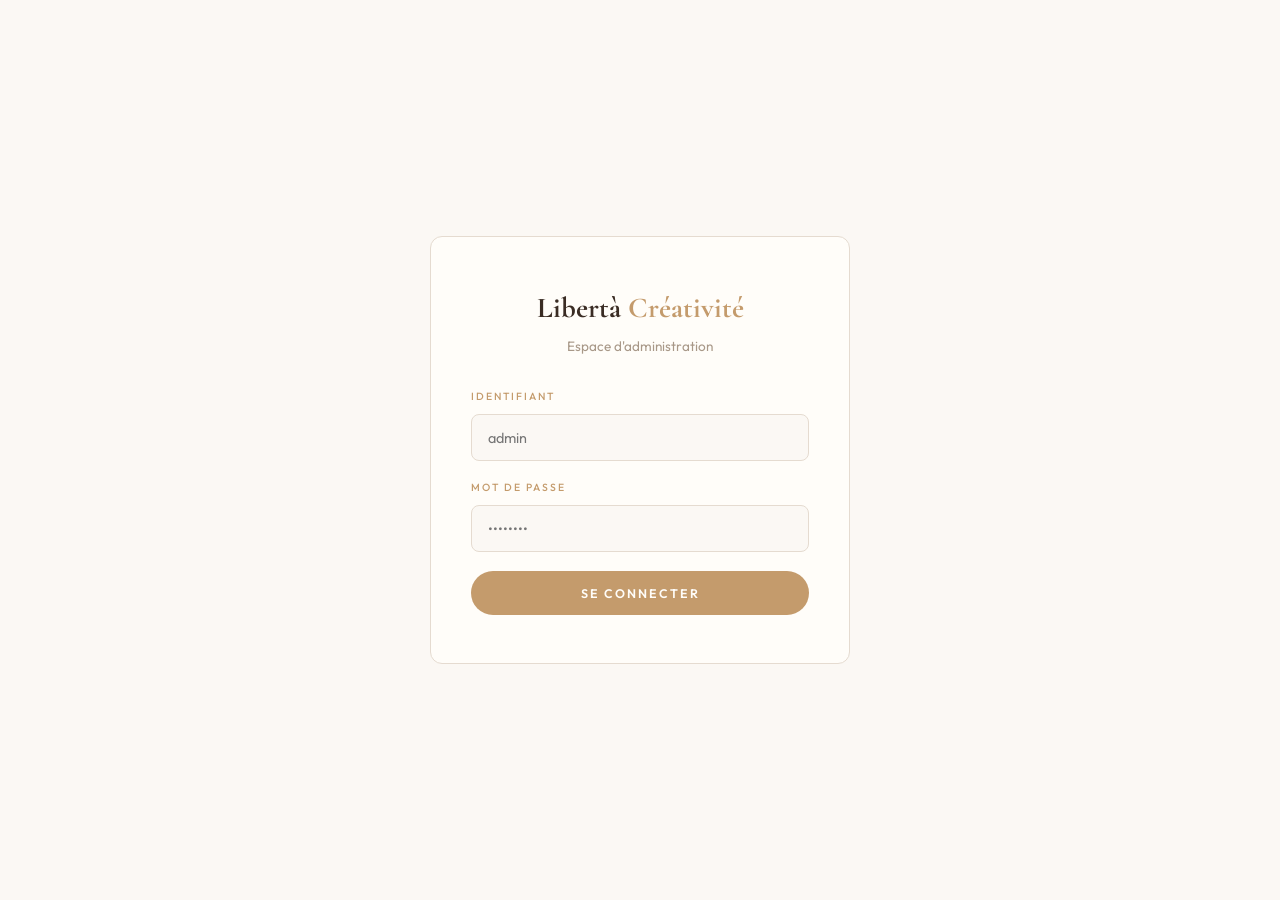
<file: libertecrea/admin.html>
<!DOCTYPE html>
<html lang="fr">
<head>
  <meta charset="UTF-8">
  <meta name="viewport" content="width=device-width, initial-scale=1.0">
  <title>Admin · Libertà Créativité</title>
  <link rel="preconnect" href="https://fonts.googleapis.com">
  <link rel="preconnect" href="https://fonts.gstatic.com" crossorigin>
  <link href="https://fonts.googleapis.com/css2?family=Cormorant+Garamond:ital,wght@0,400;0,500;0,600;1,400;1,500&family=Outfit:wght@300;400;500;600&display=swap" rel="stylesheet">
  <link rel="stylesheet" href="admin.css">
</head>
<body>

<!-- ═══════════ LOGIN OVERLAY ═══════════ -->
<div class="login-overlay" id="loginOverlay">
  <div class="login-card">
    <h1>Libertà <span>Créativité</span></h1>
    <p>Espace d'administration</p>
    <form onsubmit="handleLogin(event)">
      <div class="login-field">
        <label>Identifiant</label>
        <input type="text" id="loginUser" placeholder="admin" required>
      </div>
      <div class="login-field">
        <label>Mot de passe</label>
        <input type="password" id="loginPass" placeholder="••••••••" required>
      </div>
      <button type="submit" class="login-btn">Se connecter</button>
      <div class="login-error" id="loginError">Identifiant ou mot de passe incorrect.</div>
    </form>
  </div>
</div>

<!-- ═══════════ LAYOUT ═══════════ -->
<div class="admin-layout">

  <!-- SIDEBAR -->
  <div class="sidebar-overlay" id="sidebarOverlay" onclick="toggleSidebar()"></div>
  <aside class="sidebar" id="sidebar">
    <div class="sidebar-header">
      <div class="sidebar-logo">Libertà <span>Créativité</span></div>
      <div class="sidebar-sub">Administration</div>
    </div>
    <nav class="sidebar-nav">
      <div class="nav-section-label">Principal</div>
      <a class="nav-item active" data-page="dashboard" onclick="navigate('dashboard')">
        <span class="nav-icon">📊</span> Tableau de bord
      </a>
      <a class="nav-item" data-page="reservations" onclick="navigate('reservations')">
        <span class="nav-icon">📋</span> Réservations
      </a>
      <a class="nav-item" data-page="clients" onclick="navigate('clients')">
        <span class="nav-icon">👤</span> Clients
      </a>
      <a class="nav-item" data-page="invoices" onclick="navigate('invoices')">
        <span class="nav-icon">🧾</span> Factures
      </a>
      <div class="nav-section-label">Planification</div>
      <a class="nav-item" data-page="planning" onclick="navigate('planning')">
        <span class="nav-icon">📅</span> Planning
      </a>
      <div class="nav-section-label">Configuration</div>
      <a class="nav-item" data-page="system" onclick="navigate('system')">
        <span class="nav-icon">⚙️</span> Système
      </a>
    </nav>
    <div class="sidebar-footer">
      <a href="index.html" target="_blank">🌐 Voir le site</a>
      <button onclick="logout()">🚪 Déconnexion</button>
    </div>
  </aside>

  <!-- MAIN CONTENT -->
  <div class="main-content">
    <div class="topbar">
      <div style="display:flex;align-items:center;gap:.8rem">
        <button class="mobile-burger" onclick="toggleSidebar()">☰</button>
        <span class="topbar-title" id="topbarTitle">Tableau de bord</span>
      </div>
      <div class="topbar-right">
        <span class="topbar-user">Admin</span>
      </div>
    </div>

    <!-- ═══════════ PAGE: DASHBOARD ═══════════ -->
    <div class="page" id="page-dashboard">
      <div class="page-content">
        <div class="stats-grid">
          <div class="stat-card">
            <div class="stat-label">Réservations du jour</div>
            <div class="stat-value" id="statTodayRes">0</div>
          </div>
          <div class="stat-card">
            <div class="stat-label">Réservations du mois</div>
            <div class="stat-value" id="statMonthRes">0</div>
          </div>
          <div class="stat-card">
            <div class="stat-label">Chiffre d'affaires mensuel</div>
            <div class="stat-value" id="statRevenue">0,00 €</div>
          </div>
          <div class="stat-card">
            <div class="stat-label">Taux d'occupation</div>
            <div class="stat-value" id="statOccupation">0%</div>
          </div>
        </div>
        <div class="dash-grid">
          <div class="dash-section">
            <div class="dash-section-title">Réservations par mois</div>
            <canvas id="dashChart" style="width:100%;height:200px"></canvas>
          </div>
          <div class="dash-section">
            <div class="dash-section-title">Planning de la semaine</div>
            <div id="dashWeekPreview"></div>
          </div>
        </div>
        <div class="dash-section" style="margin-top:1.5rem">
          <div class="dash-section-title">Dernières réservations <a style="font-size:.72rem;color:var(--accent);cursor:pointer" onclick="navigate('reservations')">Tout voir →</a></div>
          <div id="dashLastReservations"></div>
        </div>
      </div>
    </div>

    <!-- ═══════════ PAGE: RÉSERVATIONS ═══════════ -->
    <div class="page" id="page-reservations" style="display:none">
      <div class="page-content">
        <div class="table-wrap">
          <div class="table-header">
            <div style="display:flex;align-items:center;gap:1rem;flex-wrap:wrap">
              <span class="table-title">Réservations</span>
              <div class="filter-tabs">
                <button class="filter-tab active" onclick="resFilter='all';this.parentElement.querySelectorAll('.filter-tab').forEach(t=>t.classList.remove('active'));this.classList.add('active');renderReservations()">Toutes</button>
                <button class="filter-tab" onclick="resFilter='confirmed';this.parentElement.querySelectorAll('.filter-tab').forEach(t=>t.classList.remove('active'));this.classList.add('active');renderReservations()">Confirmées</button>
                <button class="filter-tab" onclick="resFilter='pending';this.parentElement.querySelectorAll('.filter-tab').forEach(t=>t.classList.remove('active'));this.classList.add('active');renderReservations()">En attente</button>
                <button class="filter-tab" onclick="resFilter='cancelled';this.parentElement.querySelectorAll('.filter-tab').forEach(t=>t.classList.remove('active'));this.classList.add('active');renderReservations()">Annulées</button>
              </div>
            </div>
            <div class="table-actions">
              <input type="search" class="search-input" placeholder="Rechercher..." oninput="resSearch=this.value;renderReservations()">
              <button class="btn btn-primary" onclick="openNewReservation()">+ Nouvelle</button>
              <button class="btn btn-outline" onclick="exportReservationsCSV()">↓ CSV</button>
            </div>
          </div>
          <div style="overflow-x:auto">
            <table>
              <thead><tr><th>ID</th><th>Client</th><th>Service</th><th>Date</th><th>Créneau</th><th>Prix</th><th>Statut</th><th>Actions</th></tr></thead>
              <tbody id="reservationsBody"></tbody>
            </table>
          </div>
        </div>
      </div>
    </div>

    <!-- ═══════════ PAGE: CLIENTS ═══════════ -->
    <div class="page" id="page-clients" style="display:none">
      <div class="page-content">
        <div class="table-wrap">
          <div class="table-header">
            <span class="table-title">Clients</span>
            <input type="search" class="search-input" placeholder="Rechercher un client..." oninput="clientSearch=this.value;renderClients()">
          </div>
          <div style="overflow-x:auto">
            <table>
              <thead><tr><th>Nom</th><th>Prénom</th><th>Email</th><th>Téléphone</th><th>Réservations</th><th>Dernière</th></tr></thead>
              <tbody id="clientsBody"></tbody>
            </table>
          </div>
        </div>
      </div>
    </div>

    <!-- ═══════════ PAGE: FACTURES ═══════════ -->
    <div class="page" id="page-invoices" style="display:none">
      <div class="page-content">
        <div style="display:flex;justify-content:space-between;align-items:center;margin-bottom:1.5rem;flex-wrap:wrap;gap:1rem">
          <div>
            <div style="font-size:.6rem;letter-spacing:2px;text-transform:uppercase;color:var(--accent)">Total du mois</div>
            <div style="font-family:var(--font-heading);font-size:1.8rem" id="invoiceMonthTotal">0,00 €</div>
          </div>
          <div style="display:flex;gap:.6rem">
            <button class="btn btn-primary" onclick="openNewInvoice()">+ Créer une facture</button>
            <button class="btn btn-outline" onclick="exportInvoicesCSV()">↓ Export</button>
          </div>
        </div>
        <div class="table-wrap">
          <div style="overflow-x:auto">
            <table>
              <thead><tr><th>N° Facture</th><th>Client</th><th>Montant</th><th>Date</th><th>Statut</th><th>Actions</th></tr></thead>
              <tbody id="invoicesBody"></tbody>
            </table>
          </div>
        </div>
      </div>
    </div>

    <!-- ═══════════ PAGE: PLANNING ═══════════ -->
    <div class="page" id="page-planning" style="display:none">
      <div class="page-content">
        <div class="calendar-controls">
          <div class="cal-view-tabs">
            <button class="filter-tab cal-view-tab active" data-view="month" onclick="setCalView('month')">Mois</button>
            <button class="filter-tab cal-view-tab" data-view="week" onclick="setCalView('week')">Semaine</button>
          </div>
          <div class="cal-nav-group">
            <button class="cal-nav-btn" onclick="calPrev()">‹</button>
            <div class="cal-period" id="calPeriod"></div>
            <button class="cal-nav-btn" onclick="calNext()">›</button>
          </div>
        </div>
        <div id="calGrid" class="cal-month-grid"></div>
        <div class="cal-legend">
          <div class="cal-legend-item"><div class="cal-legend-dot" style="background:var(--green)"></div>Location Studio</div>
          <div class="cal-legend-item"><div class="cal-legend-dot" style="background:var(--accent)"></div>Événementiel</div>
          <div class="cal-legend-item"><div class="cal-legend-dot" style="background:var(--purple)"></div>Photographie</div>
          <div class="cal-legend-item"><div class="cal-legend-dot" style="background:var(--blue)"></div>Podcast / Vidéo</div>
        </div>
      </div>
    </div>

    <!-- ═══════════ PAGE: SYSTÈME ═══════════ -->
    <div class="page" id="page-system" style="display:none">
      <div class="page-content">
        <div class="settings-grid">

          <div class="settings-card">
            <h3>Informations du studio</h3>
            <div class="settings-item"><span class="settings-item-label">Nom</span><input class="settings-item-value" id="sysStudioName"></div>
            <div class="settings-item"><span class="settings-item-label">Adresse</span><input class="settings-item-value" id="sysAddress" style="width:220px"></div>
            <div class="settings-item"><span class="settings-item-label">Email</span><input class="settings-item-value" id="sysEmail"></div>
            <div class="settings-item"><span class="settings-item-label">Téléphone</span><input class="settings-item-value" id="sysPhone"></div>
            <div class="settings-item"><span class="settings-item-label">Instagram</span><input class="settings-item-value" id="sysInstagram" placeholder="@handle"></div>
          </div>

          <div class="settings-card">
            <h3>Capacité & Surface</h3>
            <div class="settings-item"><span class="settings-item-label">Capacité max.</span><input type="number" class="settings-item-value" id="sysCapacity" style="width:80px"> personnes</div>
            <div class="settings-item"><span class="settings-item-label">Superficie</span><input type="number" class="settings-item-value" id="sysSurface" style="width:80px"> m²</div>
          </div>

          <div class="settings-card">
            <h3>Horaires d'ouverture</h3>
            <div class="settings-item"><span class="settings-item-label">Ouverture</span><input type="time" class="settings-item-value" id="sysOpenTime"></div>
            <div class="settings-item"><span class="settings-item-label">Fermeture</span><input type="time" class="settings-item-value" id="sysCloseTime"></div>
            <div style="margin-top:1rem">
              <div style="font-size:.6rem;letter-spacing:2px;text-transform:uppercase;color:var(--accent);margin-bottom:.6rem">Jours d'ouverture</div>
              <div style="display:flex;flex-wrap:wrap;gap:.6rem">
                <label style="display:flex;align-items:center;gap:.3rem;font-size:.8rem;cursor:pointer"><input type="checkbox" id="day-lun"> Lun</label>
                <label style="display:flex;align-items:center;gap:.3rem;font-size:.8rem;cursor:pointer"><input type="checkbox" id="day-mar"> Mar</label>
                <label style="display:flex;align-items:center;gap:.3rem;font-size:.8rem;cursor:pointer"><input type="checkbox" id="day-mer"> Mer</label>
                <label style="display:flex;align-items:center;gap:.3rem;font-size:.8rem;cursor:pointer"><input type="checkbox" id="day-jeu"> Jeu</label>
                <label style="display:flex;align-items:center;gap:.3rem;font-size:.8rem;cursor:pointer"><input type="checkbox" id="day-ven"> Ven</label>
                <label style="display:flex;align-items:center;gap:.3rem;font-size:.8rem;cursor:pointer"><input type="checkbox" id="day-sam"> Sam</label>
                <label style="display:flex;align-items:center;gap:.3rem;font-size:.8rem;cursor:pointer"><input type="checkbox" id="day-dim"> Dim</label>
              </div>
            </div>
          </div>

          <div class="settings-card">
            <h3>Administration</h3>
            <div class="settings-item"><span class="settings-item-label">Identifiant</span><input class="settings-item-value" id="sysAdminUser"></div>
            <div class="settings-item"><span class="settings-item-label">Nouveau mot de passe</span><input type="password" class="settings-item-value" id="sysNewPass" placeholder="••••"></div>
            <div class="settings-actions">
              <button class="btn btn-outline btn-sm" onclick="changePassword()">Modifier le mot de passe</button>
            </div>
            <div style="margin-top:1.5rem;border-top:1px solid var(--border);padding-top:1rem">
              <div style="font-size:.6rem;letter-spacing:2px;text-transform:uppercase;color:var(--accent);margin-bottom:.8rem">Données</div>
              <div style="display:flex;gap:.6rem;flex-wrap:wrap">
                <button class="btn btn-outline btn-sm" onclick="exportData()">↓ Exporter JSON</button>
                <button class="btn btn-outline btn-sm" onclick="importData()">↑ Importer JSON</button>
              </div>
            </div>
          </div>

        </div>
        <div style="margin-top:1.5rem;text-align:right">
          <button class="btn btn-primary" onclick="saveSystem()">Sauvegarder les paramètres</button>
        </div>
      </div>
    </div>

  </div><!-- .main-content -->
</div><!-- .admin-layout -->

<!-- ═══════════ MODALS ═══════════ -->

<!-- Modal: New Reservation -->
<div class="modal-overlay" id="modalReservation">
  <div class="modal">
    <div class="modal-header">
      <span class="modal-title">Nouvelle réservation</span>
      <button class="modal-close" onclick="closeModal('modalReservation')">✕</button>
    </div>
    <form onsubmit="saveNewReservation(event)">
      <div class="form-row">
        <div class="form-group"><label>Prénom</label><input class="form-control" name="firstName" required></div>
        <div class="form-group"><label>Nom</label><input class="form-control" name="lastName" required></div>
      </div>
      <div class="form-row">
        <div class="form-group"><label>Email</label><input class="form-control" name="email" type="email" required></div>
        <div class="form-group"><label>Téléphone</label><input class="form-control" name="phone"></div>
      </div>
      <div class="form-group">
        <label>Service</label>
        <select class="form-control" name="service" required>
          <option value="">Sélectionner un service</option>
          <option>Location Studio — 70€</option>
          <option>Location Podcast — dès 80€</option>
          <option>Vestiaire — 50€</option>
          <option>Événementiel Privé — 150€/h</option>
          <option>Événementiel Corporate — 150€/h</option>
          <option>Photo 30 min — 125€</option>
          <option>Photo 1h — 185€</option>
          <option>Pack 1 Caméra (Brut) — 160€</option>
          <option>Pack 1 Caméra + Montage — 300€</option>
          <option>Pack 2 Caméras (Brut) — 250€</option>
          <option>Pack 2 Caméras + Montage — 380€</option>
          <option>Direction Artistique — dès 300€</option>
        </select>
      </div>
      <div class="form-row">
        <div class="form-group"><label>Date</label><input class="form-control" name="date" type="date" required></div>
        <div class="form-group">
          <label>Créneau</label>
          <select class="form-control" name="slot" required>
            <option value="">Choisir</option>
            <option>10:00–12:00</option>
            <option>12:00–14:00</option>
            <option>14:00–16:00</option>
            <option>16:00–18:00</option>
            <option>18:00–20:00</option>
          </select>
        </div>
      </div>
      <div class="form-group"><label>Message (optionnel)</label><textarea class="form-control" name="message" rows="3"></textarea></div>
      <button type="submit" class="btn btn-primary" style="width:100%">Créer la réservation</button>
    </form>
  </div>
</div>

<!-- Modal: Client Detail -->
<div class="modal-overlay" id="modalClient">
  <div class="modal">
    <div class="modal-header">
      <span class="modal-title">Fiche client</span>
      <button class="modal-close" onclick="closeModal('modalClient')">✕</button>
    </div>
    <div id="modalClientContent"></div>
  </div>
</div>

<!-- Modal: New Invoice -->
<div class="modal-overlay" id="modalInvoice">
  <div class="modal">
    <div class="modal-header">
      <span class="modal-title">Créer une facture</span>
      <button class="modal-close" onclick="closeModal('modalInvoice')">✕</button>
    </div>
    <form onsubmit="saveNewInvoice(event)">
      <div class="form-group">
        <label>Réservation associée</label>
        <select class="form-control" id="invoiceResSelect" required></select>
      </div>
      <button type="submit" class="btn btn-primary" style="width:100%">Générer la facture</button>
    </form>
  </div>
</div>

<!-- Modal: View Invoice -->
<div class="modal-overlay" id="modalInvoiceView">
  <div class="modal" style="max-width:750px">
    <div class="modal-header">
      <span class="modal-title">Aperçu facture</span>
      <button class="modal-close" onclick="closeModal('modalInvoiceView')">✕</button>
    </div>
    <div id="invoiceViewContent"></div>
  </div>
</div>

<!-- Modal: Day Detail -->
<div class="modal-overlay" id="modalDay">
  <div class="modal">
    <div class="modal-header">
      <span class="modal-title">Détails du jour</span>
      <button class="modal-close" onclick="closeModal('modalDay')">✕</button>
    </div>
    <div id="modalDayContent"></div>
  </div>
</div>

<!-- Toast -->
<div class="toast" id="toast"></div>

<script src="admin.js"></script>
</body>
</html>
</file>
<file: libertecrea/admin.css>
/* ═══════════════════════════════════════════════════
   LIBERTÀ CRÉATIVITÉ — ADMIN DASHBOARD
   ═══════════════════════════════════════════════════ */
*,*::before,*::after{margin:0;padding:0;box-sizing:border-box}
:root{
  --sidebar-bg:#2C1F1A;--sidebar-hover:#3A2C24;--sidebar-active:#4A3C34;
  --bg:#FBF8F4;--bg-alt:#F5EFE6;--surface:#FFFDF9;
  --text:#3A2C24;--text-secondary:#7D6E63;--text-muted:#A89888;
  --accent:#C49B6C;--accent-hover:#B08850;--accent-light:#E0CFBA;
  --border:#E5DBD0;--shadow:rgba(58,44,36,0.06);
  --green:#6A8F5F;--red:#B56B61;--blue:#5B7FA5;--purple:#8B6FA5;
  --font-heading:'Cormorant Garamond',serif;--font-body:'Outfit',sans-serif;
  --sidebar-w:260px;
}
html{scroll-behavior:smooth}
body{font-family:var(--font-body);color:var(--text);background:var(--bg);line-height:1.6;font-weight:400;-webkit-font-smoothing:antialiased}

/* ── LOGIN ── */
.login-overlay{position:fixed;inset:0;z-index:9999;background:var(--bg);display:flex;align-items:center;justify-content:center;transition:opacity .5s}
.login-overlay.hidden{opacity:0;pointer-events:none}
.login-card{background:var(--surface);border:1px solid var(--border);border-radius:12px;padding:3rem 2.5rem;width:min(420px,92vw);text-align:center}
.login-card h1{font-family:var(--font-heading);font-size:1.8rem;margin-bottom:.3rem;color:var(--text)}
.login-card h1 span{color:var(--accent)}
.login-card p{color:var(--text-muted);font-size:.85rem;margin-bottom:2rem}
.login-field{display:flex;flex-direction:column;gap:.5rem;margin-bottom:1.2rem;text-align:left}
.login-field label{font-size:.65rem;letter-spacing:2px;text-transform:uppercase;color:var(--accent);font-weight:500}
.login-field input{padding:.85rem 1rem;border:1px solid var(--border);border-radius:8px;font-family:var(--font-body);font-size:.9rem;color:var(--text);background:var(--bg);transition:border-color .3s}
.login-field input:focus{outline:none;border-color:var(--accent)}
.login-btn{width:100%;padding:.9rem;border:none;background:var(--accent);color:#FFFDF9;border-radius:50px;font-family:var(--font-body);font-size:.78rem;font-weight:600;letter-spacing:2px;text-transform:uppercase;cursor:pointer;transition:background .3s,transform .2s}
.login-btn:hover{background:var(--accent-hover);transform:translateY(-1px)}
.login-error{color:var(--red);font-size:.8rem;margin-top:.8rem;display:none}

/* ── LAYOUT ── */
.admin-layout{display:flex;min-height:100vh}

/* ── SIDEBAR ── */
.sidebar{position:fixed;top:0;left:0;width:var(--sidebar-w);height:100vh;background:var(--sidebar-bg);display:flex;flex-direction:column;z-index:100;transition:transform .4s cubic-bezier(.16,1,.3,1)}
.sidebar-header{padding:1.8rem 1.5rem 1.5rem;border-bottom:1px solid rgba(255,255,255,.06)}
.sidebar-logo{font-family:var(--font-heading);font-size:1.3rem;color:#F5F0E8;font-weight:500}
.sidebar-logo span{color:var(--accent)}
.sidebar-sub{font-size:.55rem;letter-spacing:3px;text-transform:uppercase;color:rgba(255,255,255,.3);margin-top:2px}
.sidebar-nav{flex:1;padding:1.5rem 0;overflow-y:auto}
.nav-section-label{font-size:.55rem;letter-spacing:2px;text-transform:uppercase;color:rgba(255,255,255,.25);padding:.5rem 1.5rem;margin-top:1rem}
.nav-item{display:flex;align-items:center;gap:.8rem;padding:.7rem 1.5rem;color:rgba(255,255,255,.55);font-size:.82rem;cursor:pointer;transition:all .25s;border-left:3px solid transparent;text-decoration:none}
.nav-item:hover{background:var(--sidebar-hover);color:rgba(255,255,255,.85)}
.nav-item.active{background:var(--sidebar-active);color:#F5F0E8;border-left-color:var(--accent)}
.nav-item .nav-icon{font-size:1.05rem;width:22px;text-align:center;flex-shrink:0}
.sidebar-footer{padding:1rem 1.5rem;border-top:1px solid rgba(255,255,255,.06);display:flex;flex-direction:column;gap:.5rem}
.sidebar-footer a,.sidebar-footer button{display:flex;align-items:center;gap:.6rem;padding:.55rem .8rem;border-radius:6px;font-family:var(--font-body);font-size:.75rem;color:rgba(255,255,255,.45);background:none;border:1px solid rgba(255,255,255,.08);cursor:pointer;transition:all .25s;text-decoration:none}
.sidebar-footer a:hover,.sidebar-footer button:hover{border-color:var(--accent);color:var(--accent)}

/* ── MAIN ── */
.main-content{flex:1;margin-left:var(--sidebar-w);background:var(--bg);min-height:100vh}
.topbar{display:flex;justify-content:space-between;align-items:center;padding:1.2rem 2rem;border-bottom:1px solid var(--border);background:var(--surface);position:sticky;top:0;z-index:50}
.topbar-title{font-family:var(--font-heading);font-size:1.5rem;color:var(--text)}
.topbar-right{display:flex;align-items:center;gap:1rem}
.topbar-user{font-size:.8rem;color:var(--text-secondary)}
.mobile-burger{display:none;background:none;border:none;font-size:1.4rem;cursor:pointer;color:var(--text);padding:.5rem}
.page-content{padding:2rem}

/* ── STAT CARDS ── */
.stats-grid{display:grid;grid-template-columns:repeat(auto-fit,minmax(220px,1fr));gap:1.2rem;margin-bottom:2rem}
.stat-card{background:var(--surface);border:1px solid var(--border);border-radius:10px;padding:1.5rem;transition:border-color .3s,box-shadow .3s}
.stat-card:hover{border-color:var(--accent-light);box-shadow:0 8px 24px var(--shadow)}
.stat-label{font-size:.62rem;letter-spacing:2px;text-transform:uppercase;color:var(--accent);font-weight:500;margin-bottom:.5rem}
.stat-value{font-family:var(--font-heading);font-size:2.2rem;color:var(--text);line-height:1}
.stat-change{font-size:.72rem;color:var(--green);margin-top:.4rem}
.stat-change.down{color:var(--red)}

/* ── TABLE ── */
.table-wrap{background:var(--surface);border:1px solid var(--border);border-radius:10px;overflow:hidden}
.table-header{display:flex;justify-content:space-between;align-items:center;padding:1rem 1.5rem;border-bottom:1px solid var(--border);flex-wrap:wrap;gap:.8rem}
.table-title{font-family:var(--font-heading);font-size:1.15rem}
.table-actions{display:flex;gap:.6rem;flex-wrap:wrap}
.search-input{padding:.5rem 1rem;border:1px solid var(--border);border-radius:50px;font-family:var(--font-body);font-size:.8rem;color:var(--text);background:var(--bg);min-width:200px;transition:border-color .3s}
.search-input:focus{outline:none;border-color:var(--accent)}
.filter-tabs{display:flex;gap:.3rem;flex-wrap:wrap}
.filter-tab{padding:.4rem 1rem;border:1px solid var(--border);border-radius:50px;background:none;font-family:var(--font-body);font-size:.7rem;letter-spacing:1px;text-transform:uppercase;color:var(--text-muted);cursor:pointer;transition:all .25s;min-height:36px}
.filter-tab.active{background:var(--accent);color:#FFFDF9;border-color:var(--accent)}
.filter-tab:hover:not(.active){border-color:var(--accent);color:var(--accent)}

table{width:100%;border-collapse:collapse}
thead th{text-align:left;font-size:.62rem;letter-spacing:2px;text-transform:uppercase;color:var(--text-muted);font-weight:500;padding:.8rem 1rem;border-bottom:1px solid var(--border);white-space:nowrap}
tbody td{padding:.85rem 1rem;border-bottom:1px solid var(--border);font-size:.85rem;color:var(--text-secondary);vertical-align:middle}
tbody tr{transition:background .2s}
tbody tr:hover{background:var(--bg)}
tbody tr:last-child td{border-bottom:none}

/* ── BADGES ── */
.badge{display:inline-flex;align-items:center;padding:.2rem .65rem;border-radius:50px;font-size:.62rem;font-weight:500;letter-spacing:1px;text-transform:uppercase}
.badge-pending{background:rgba(196,155,108,.12);color:var(--accent)}
.badge-confirmed{background:rgba(106,143,95,.12);color:var(--green)}
.badge-cancelled{background:rgba(181,107,97,.12);color:var(--red)}
.badge-paid{background:rgba(106,143,95,.12);color:var(--green)}

/* ── BUTTONS ── */
.btn{display:inline-flex;align-items:center;justify-content:center;gap:.4rem;padding:.5rem 1.2rem;border-radius:50px;font-family:var(--font-body);font-size:.7rem;font-weight:500;letter-spacing:1.5px;text-transform:uppercase;border:1px solid transparent;cursor:pointer;transition:all .3s;text-decoration:none;white-space:nowrap;min-height:36px}
.btn-primary{background:var(--accent);color:#FFFDF9;border-color:var(--accent)}
.btn-primary:hover{background:var(--accent-hover);transform:translateY(-1px)}
.btn-outline{background:none;color:var(--accent);border-color:var(--accent)}
.btn-outline:hover{background:var(--accent);color:#FFFDF9}
.btn-sm{padding:.35rem .8rem;font-size:.62rem;min-height:30px}
.btn-danger{background:none;color:var(--red);border-color:var(--red)}
.btn-danger:hover{background:var(--red);color:#fff}
.btn-success{background:none;color:var(--green);border-color:var(--green)}
.btn-success:hover{background:var(--green);color:#fff}
.btn-icon{width:32px;height:32px;padding:0;border-radius:8px;font-size:.85rem}

/* ── EMPTY STATE ── */
.empty-state{padding:3rem 1.5rem;text-align:center}
.empty-icon{font-size:2.5rem;margin-bottom:1rem;opacity:.4}
.empty-title{font-family:var(--font-heading);font-size:1.2rem;color:var(--text);margin-bottom:.4rem}
.empty-desc{font-size:.85rem;color:var(--text-muted)}

/* ── PLANNING CALENDAR ── */
.calendar-controls{display:flex;gap:1rem;align-items:center;margin-bottom:1.5rem;flex-wrap:wrap}
.cal-view-tabs{display:flex;gap:.3rem}
.cal-nav-group{display:flex;align-items:center;gap:.5rem}
.cal-nav-btn{background:none;border:1px solid var(--border);color:var(--text);width:36px;height:36px;border-radius:50%;cursor:pointer;font-size:1rem;display:flex;align-items:center;justify-content:center;transition:all .25s}
.cal-nav-btn:hover{border-color:var(--accent);color:var(--accent)}
.cal-period{font-family:var(--font-heading);font-size:1.15rem;min-width:180px;text-align:center}
.cal-month-grid{display:grid;grid-template-columns:repeat(7,1fr);gap:1px;background:var(--border);border:1px solid var(--border);border-radius:10px;overflow:hidden}
.cal-day-header{background:var(--bg-alt);padding:.6rem;text-align:center;font-size:.6rem;letter-spacing:2px;text-transform:uppercase;color:var(--text-muted);font-weight:500}
.cal-cell{background:var(--surface);min-height:90px;padding:.4rem .5rem;position:relative;cursor:pointer;transition:background .2s}
.cal-cell:hover{background:var(--bg)}
.cal-cell.other-month{background:var(--bg);opacity:.4}
.cal-cell.today{background:rgba(196,155,108,.06)}
.cal-cell .day-num{font-size:.75rem;color:var(--text-secondary);margin-bottom:.3rem}
.cal-cell.today .day-num{color:var(--accent);font-weight:600}
.cal-event{font-size:.58rem;padding:.2rem .4rem;border-radius:4px;margin-bottom:2px;white-space:nowrap;overflow:hidden;text-overflow:ellipsis;cursor:pointer;color:#fff;font-weight:500}
.cal-event.cat-studio{background:var(--green)}
.cal-event.cat-event{background:var(--accent)}
.cal-event.cat-photo{background:var(--purple)}
.cal-event.cat-podcast{background:var(--blue)}
.cal-legend{display:flex;gap:1.5rem;margin-top:1rem;flex-wrap:wrap}
.cal-legend-item{display:flex;align-items:center;gap:.4rem;font-size:.72rem;color:var(--text-secondary)}
.cal-legend-dot{width:10px;height:10px;border-radius:3px}

/* ── WEEK VIEW ── */
.cal-week-grid{display:grid;grid-template-columns:60px repeat(7,1fr);gap:1px;background:var(--border);border:1px solid var(--border);border-radius:10px;overflow:hidden}
.cal-week-header{background:var(--bg-alt);padding:.5rem;text-align:center;font-size:.6rem;letter-spacing:1px;text-transform:uppercase;color:var(--text-muted)}
.cal-week-time{background:var(--surface);padding:.3rem;text-align:right;font-size:.6rem;color:var(--text-muted);border-bottom:1px solid var(--border)}
.cal-week-cell{background:var(--surface);min-height:40px;position:relative;border-bottom:1px solid var(--border);cursor:pointer;transition:background .2s}
.cal-week-cell:hover{background:var(--bg)}

/* ── MODAL ── */
.modal-overlay{position:fixed;inset:0;z-index:500;background:rgba(58,44,36,.4);backdrop-filter:blur(6px);display:flex;align-items:center;justify-content:center;opacity:0;visibility:hidden;transition:opacity .3s,visibility .3s}
.modal-overlay.open{opacity:1;visibility:visible}
.modal{background:var(--surface);border:1px solid var(--border);border-radius:12px;width:min(560px,94vw);max-height:90vh;overflow-y:auto;padding:2rem}
.modal-header{display:flex;justify-content:space-between;align-items:center;margin-bottom:1.5rem}
.modal-title{font-family:var(--font-heading);font-size:1.3rem}
.modal-close{background:none;border:1px solid var(--border);width:36px;height:36px;border-radius:50%;font-size:1.1rem;cursor:pointer;color:var(--text-muted);transition:all .25s;display:flex;align-items:center;justify-content:center}
.modal-close:hover{border-color:var(--accent);color:var(--accent)}
.form-group{margin-bottom:1.2rem}
.form-group label{display:block;font-size:.6rem;letter-spacing:2px;text-transform:uppercase;color:var(--accent);font-weight:500;margin-bottom:.4rem}
.form-control{width:100%;padding:.75rem 1rem;border:1px solid var(--border);border-radius:8px;font-family:var(--font-body);font-size:.85rem;color:var(--text);background:var(--bg);transition:border-color .3s}
.form-control:focus{outline:none;border-color:var(--accent)}
.form-row{display:grid;grid-template-columns:1fr 1fr;gap:1rem}

/* ── SETTINGS ── */
.settings-grid{display:grid;grid-template-columns:1fr 1fr;gap:1.5rem}
.settings-card{background:var(--surface);border:1px solid var(--border);border-radius:10px;padding:1.5rem}
.settings-card h3{font-family:var(--font-heading);font-size:1.1rem;margin-bottom:1rem;color:var(--text)}
.settings-item{display:flex;justify-content:space-between;align-items:center;padding:.6rem 0;border-bottom:1px solid var(--border)}
.settings-item:last-child{border-bottom:none}
.settings-item-label{font-size:.8rem;color:var(--text-secondary)}
.settings-item-value{font-size:.85rem;color:var(--text);font-weight:500}
.settings-item input,.settings-item select{padding:.4rem .7rem;border:1px solid var(--border);border-radius:6px;font-family:var(--font-body);font-size:.8rem;color:var(--text);background:var(--bg);transition:border-color .25s}
.settings-item input:focus,.settings-item select:focus{outline:none;border-color:var(--accent)}
.settings-actions{margin-top:1rem;display:flex;gap:.6rem}

/* ── DASHBOARD SECTIONS ── */
.dash-grid{display:grid;grid-template-columns:2fr 1fr;gap:1.5rem;margin-top:1.5rem}
.dash-section{background:var(--surface);border:1px solid var(--border);border-radius:10px;padding:1.2rem 1.5rem}
.dash-section-title{font-family:var(--font-heading);font-size:1rem;margin-bottom:1rem;display:flex;justify-content:space-between;align-items:center}
.chart-placeholder{height:200px;background:var(--bg);border-radius:8px;display:flex;align-items:center;justify-content:center;color:var(--text-muted);font-size:.85rem}

/* ── RESPONSIVE ── */
@media(max-width:1024px){
  .settings-grid{grid-template-columns:1fr}
  .dash-grid{grid-template-columns:1fr}
}
@media(max-width:768px){
  .sidebar{transform:translateX(-100%)}
  .sidebar.open{transform:translateX(0)}
  .main-content{margin-left:0}
  .mobile-burger{display:block}
  .stats-grid{grid-template-columns:repeat(2,1fr)}
  .topbar{padding:1rem 1rem}
  .page-content{padding:1rem}
  .table-wrap{overflow-x:auto}
  table{min-width:600px}
  .form-row{grid-template-columns:1fr}
  .modal{width:96vw;padding:1.5rem}
}
@media(max-width:480px){
  .stats-grid{grid-template-columns:1fr}
}

/* ── SIDEBAR OVERLAY (mobile) ── */
.sidebar-overlay{position:fixed;inset:0;z-index:99;background:rgba(0,0,0,.3);opacity:0;visibility:hidden;transition:opacity .3s,visibility .3s}
.sidebar-overlay.open{opacity:1;visibility:visible}

/* ── TOAST ── */
.toast{position:fixed;bottom:2rem;right:2rem;background:var(--sidebar-bg);color:#F5F0E8;padding:.8rem 1.5rem;border-radius:8px;font-size:.82rem;z-index:600;transform:translateY(100px);opacity:0;transition:all .4s cubic-bezier(.16,1,.3,1);max-width:350px}
.toast.visible{transform:translateY(0);opacity:1}
.toast.success{border-left:3px solid var(--green)}
.toast.error{border-left:3px solid var(--red)}

/* ── INVOICE PDF ── */
.invoice-preview{background:#fff;padding:2.5rem;border:1px solid var(--border);border-radius:8px;max-width:700px;margin:0 auto}
.invoice-preview h2{font-family:var(--font-heading);font-size:1.5rem;margin-bottom:1.5rem}
.invoice-table{width:100%;border-collapse:collapse;margin:1.5rem 0}
.invoice-table th,.invoice-table td{padding:.6rem .8rem;text-align:left;border-bottom:1px solid var(--border);font-size:.82rem}
.invoice-table th{font-size:.6rem;letter-spacing:2px;text-transform:uppercase;color:var(--accent);font-weight:500}
.invoice-total{text-align:right;font-family:var(--font-heading);font-size:1.6rem;color:var(--accent);margin-top:1rem}
</file>
